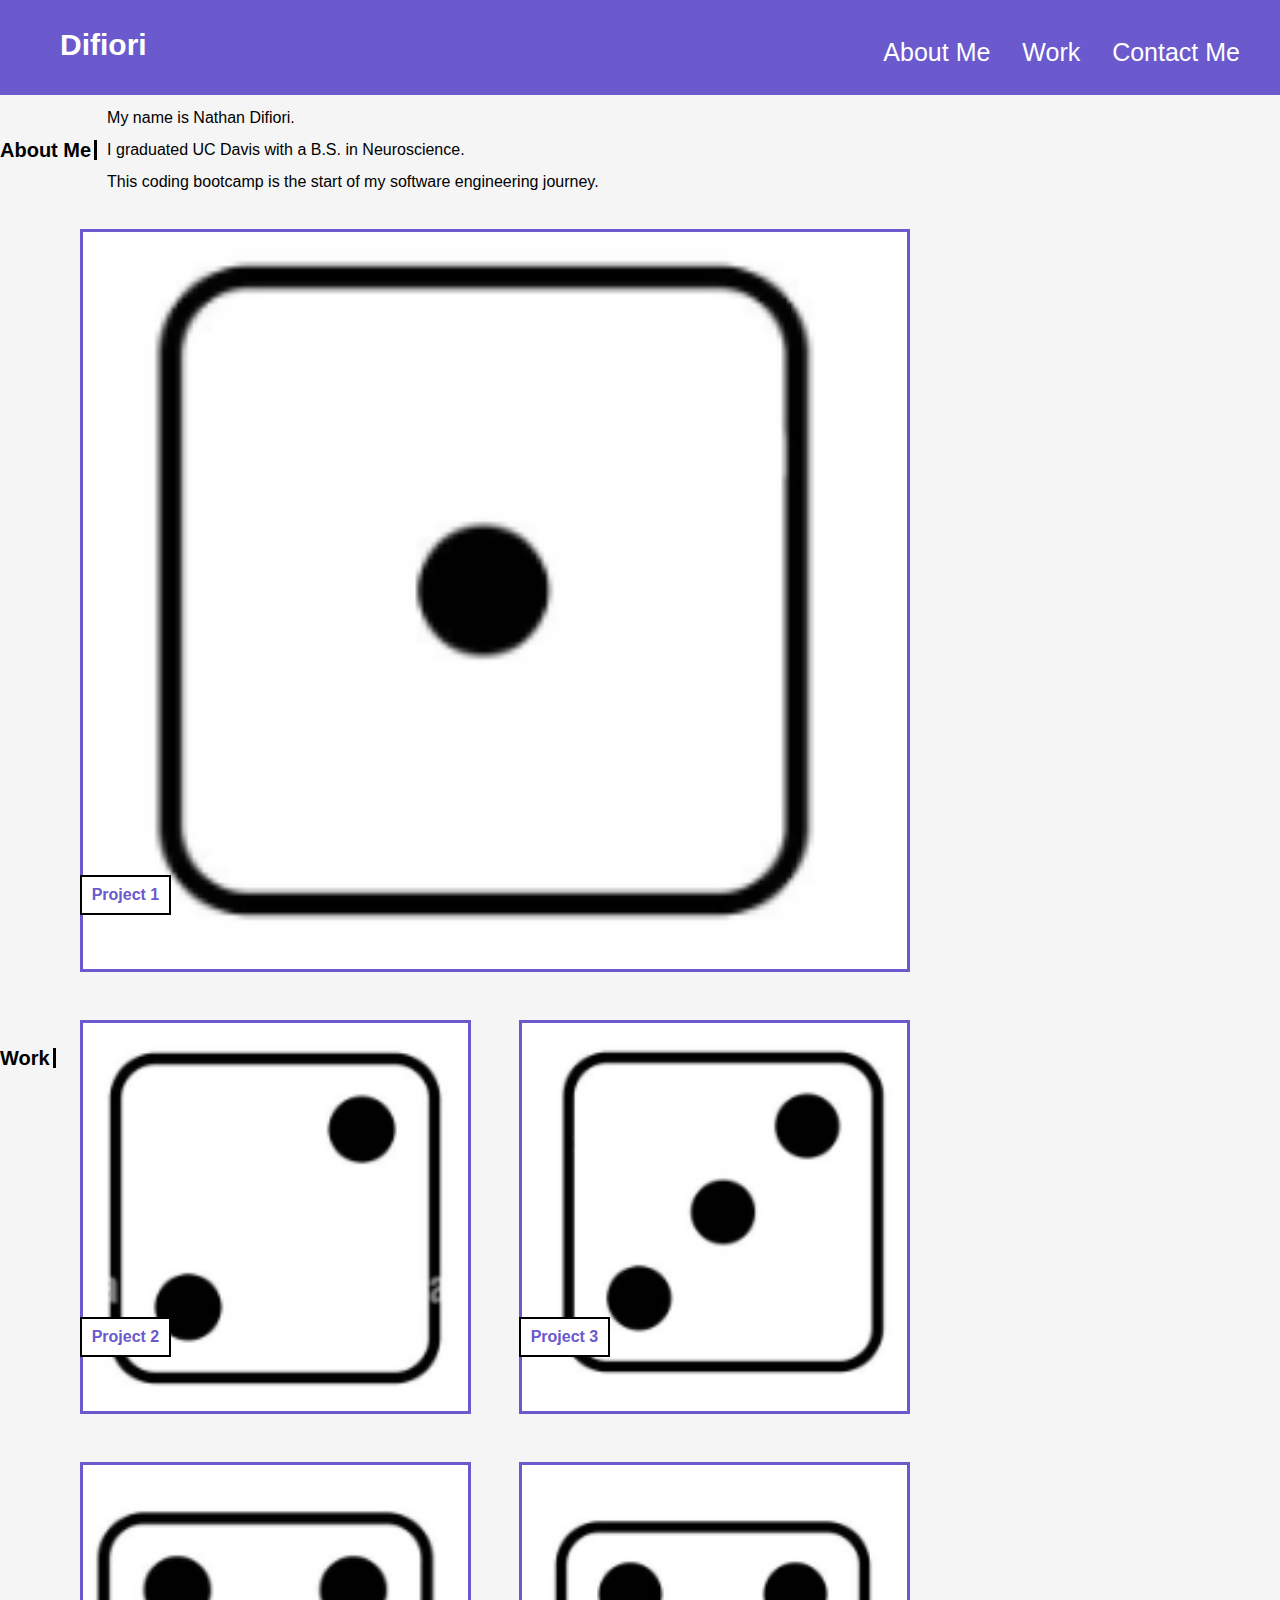
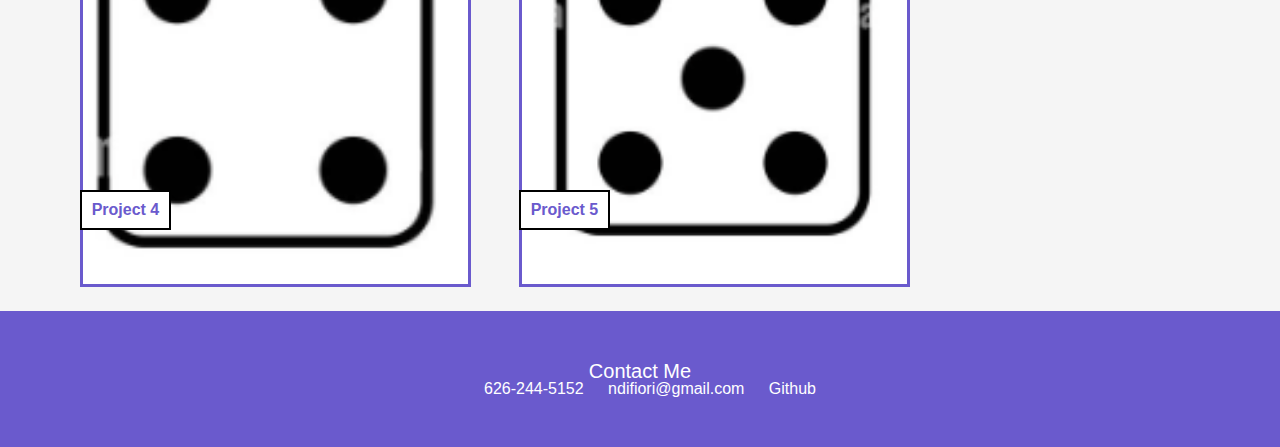
<file: index.html>
<!-- determine document type and language of webpage -->
<!DOCTYPE html>
<html lang="en">

  <!--head w/ links *not seen -->
  <head>

    <meta charset="UTF-8">
    <meta http-equiv="X-UA-Compatible" content="IE=edge" />
    <meta name="viewport" content="width=device-width, initial-scale=1.0" />
    <meta name="author" content="Nathan Difiori" />
    <meta name="description" content="Nathan Difiori's Professional Website" />

    <title> Nathan Difiori Portfolio Page </title>

    <link rel="stylesheet" type="text/css" href="./assets/reset.css" />
    <link rel="stylesheet" type="text/css" href="assets/style.css" />

  </head>

  <!-- this will create the body of the website -->
  <body>

    <!-- creates the header with the navbar -->
    <header>
        <!-- creates name or a logo -->
        <div class="main-header">
          <h1> Difiori </h1>
        </div>
        
        <!-- creates nav bar -->
        <nav class="navbar">
          <!-- create unordered list to put at the top for later sections -->
          <ul>
            <li> 
              <a href="#about-me"> About Me </a>
            </li>
            <li> 
              <a href="#work"> Work </a>
            </li>
            <li> 
              <a href="#contact-me"> Contact Me </a> 
            </li>
          </ul>
        </nav>
    </header>

    <!-- create main section of the website -->
    <main class="row">
        <!-- creating about me section w/ 2 subsections -->
        <section class="main-side-1" id="about-me">
      
          
            <!-- this section is for the left side about me -->
            <section class="left-oriented-1">
              <div class="center">
                <h2> About Me </h2>
              </div>
            
            </section>
            
            <!-- this section is for the right side details -->
            <section class="right-content-1">
              <p>
                My name is Nathan Difiori.
              </p>
              <br>
              <p>
                I graduated UC Davis with a B.S. in Neuroscience.
              </p>
              <br>
              <p>
                This coding bootcamp is the start of my software engineering journey.
              </p>
            </section>
          </section>
         
      <!-- creating another section w/ 2 subsections for working projects and portfolios -->
      <section class="main-side-2" id="work">
      
        <!-- this section is for the left side work heading -->
        <section class="left-oriented-2">
          <div class="center">
            <h2> Work </h2>
          </div>
        </section>
      
        <!-- this section is for the right side with projects -->
        <section>
      
          <section class="card-container-1">

            <div class="card-column-1">
              <a target="_blank" href="https://github.com/ndifiori/Code-Refactor">
                <img src="./images/1.png" class="image">
                <h3 class="project-title"> Project 1 </h3>
              </a>
            </div>

          </section>
      
          <!-- this section will contain the project cards -->
          <section class="card-container">
      
            <div class="card-column">
              <a target="_blank" href="https://github.com/ndifiori/Portfolio-Page">
                <img src="./images/2.png" class="image">
                <h3 class="project-title">Project 2 </h3>
              </a>
            </div>
      
            <div class="card-column">
              <a target="_blank" href="#">
                <img src="./images/3.png" class="image">
                <h3 class="project-title">Project 3 </h3>
              </a>
            </div>
      
            <div class="card-column">
              <a target="_blank" href="#">
                <img src="./images/4.png" class="image">
                <h3 class="project-title">Project 4 </h3>
              </a>
            </div>
      
            <div class="card-column">
              <a target="_blank" href="#">
                <img src="./images/5.png" class="image">
                <h3 class="project-title"> Project 5 </h3>
              </a>
            </div>
      
          </section>

        </section>
        
      </section>

    </main>

    <!-- footer section to hold the contact section -->
    <footer>
      <!-- this creates the section to split the footer in 2 (might be able to get rid of) -->
      <section class="footer-header">
        <p> Contact Me </p>
      </section>
      <!-- creates the section to allow for lists -->
      <section id="contact-me">
        <ul class="footer-list">
          <li> 626-244-5152 </li>
          <li> ndifiori@gmail.com </li>
          <li>
            <a href="https://github.com/ndifiori?tab=repositories" target="_blank"> Github </a> 
          </li>
        </ul>
      </section>
    </footer>

  </body>

</html>
</file>
<file: assets/style.css>
/* universal styling */
* { 
  box-sizing: border-box;
  margin: 0;
  padding: 0;
}

html{
  scroll-behavior: smooth;
}

a {
    color: white;
    text-decoration: none;
}

h2 {
  text-align: center;
  vertical-align: middle;
  font-size: 20px;
}

/* body styling */
body {
  background-color: whitesmoke;
  margin: 0;
}

/* header with nav styling */
header {
  padding: 30px;
  font-family: 'Trebuchet MS', 'Lucida Sans Unicode', 'Lucida Grande', 'Lucida Sans', Arial, sans-serif;
  background-color: slateblue;
  color: white;
}

header {
  display:flex;
  justify-content: space-between;
  text-align: center;
  flex-wrap: wrap ;
}

header h1 {
  display: flex;
  font-size: 30px;
  padding-left: 30px;
}

.main-header {
  display: flex;
  flex-wrap: wrap;
}

header nav {
  margin-right: 10px;
  font-family: 'Gill Sans', 'Gill Sans MT', Calibri, 'Trebuchet MS', sans-serif;
  font-size: 25px;
}

header nav ul {
  list-style-type: none;
}

header nav ul li {
  display:inline-block;
  margin-left: 25px;
  margin-top: 10px;
}

/* media styling here for header*/
@media (min-width: 500px) {
  .navbar, .main-header {
    display: flex;
    flex-direction: column;
    text-size-adjust: auto;
  }
}

.navbar li:hover {
  background-color:black;
}

/* main styling for first major large section that contains sections that contains subsections*/
main {
  width: 100%;
  margin: 0 auto;
}

.row {
  display:flex;
  flex-wrap: wrap;
}

/* media styling for main */
@media (min-width: 500px) {
  column {
    display: flex;
    flex-direction: column;
  }
}

/* this is the about me section */
/* main section that holds left and right side sub sections  */
.main-side-1 {
  display: flex;
  align-items: center;
  margin-top: 15px;
}

/* this is for the left content about me styling  */
.left-oriented-1 {
  border-right: black solid ;
} 

/* styling for the content about left section */
.center {
  display:flex;
  align-content: center;
  padding-right: 3px;
}

/* this is for the right content about me styling */
.right-content-1 {
  display:flexbox;
  padding-left: 10px;
} 

p {
    font-size: 16px;
}

/* this is the work section styling */
/* main section holds the left and right content sub sections */
.main-side-2{
  display: flex;
  align-items: center;
  margin-top: 15px;
}

/* this is for the left work styling  */
.left-oriented-2 {
  border-right: black solid ;
}

/* this is for the left work styling above at the center styling */
/* styling to hold the cards with content in the work section */
.card-container-1 {
  display:flex;
  flex-flow: row;
  flex-wrap: wrap;
  flex: 1 0 100%;
}

.card-container {
  display:flex;
  flex-flow: row;
  flex-wrap: wrap;
  flex: 1 0 100%;
}

/* the styling for the content inside the card container */
.card-column-1 {
  flex: 1 0 100%;
  padding: 1.5rem;
}

.card-column {
  flex: 1 0 50%;
  padding: 1.5rem;
}

/* this takes care of the design of the project and project labels styling */
h3 {
    transform: translateY(-60px);
    padding: 10px;
    width: fit-content;
    text-align: center;
}

h3 {
  color:slateblue;
  position:absolute;
  transform: translateY(-100px);
}

.project-title {
  border: 2px solid black;
  background-color: white;
}

/* this styles the images sizing */
.image {
  height: 100%;
  width: 100%;
  object-fit: cover;
  border: 3px solid slateblue;
}

img {
  width: 75 vw;
  height: 75 vh;
}

/* footer styling */
footer {
  display:flex;
  justify-content: space-between;
  flex-wrap: wrap;
}

footer {
    padding: 50px;
    background-color: slateblue;
    font-family: 'Trebuchet MS', 'Lucida Sans Unicode', 'Lucida Grande', 'Lucida Sans', Arial, sans-serif;
    color: white;
    text-align: center;
}

footer section p {
  font-size: 20px;
}

footer ul li {
  display:inline-block;
  margin-left: 20px;
  /* font-size: 20px; */

}

/* media styling for footer */
@media (min-width: 500px) {
  footer {
    display: flex;
    flex-direction: column;
    flex-wrap: wrap;
    text-align: center;
  }
}
</file>
